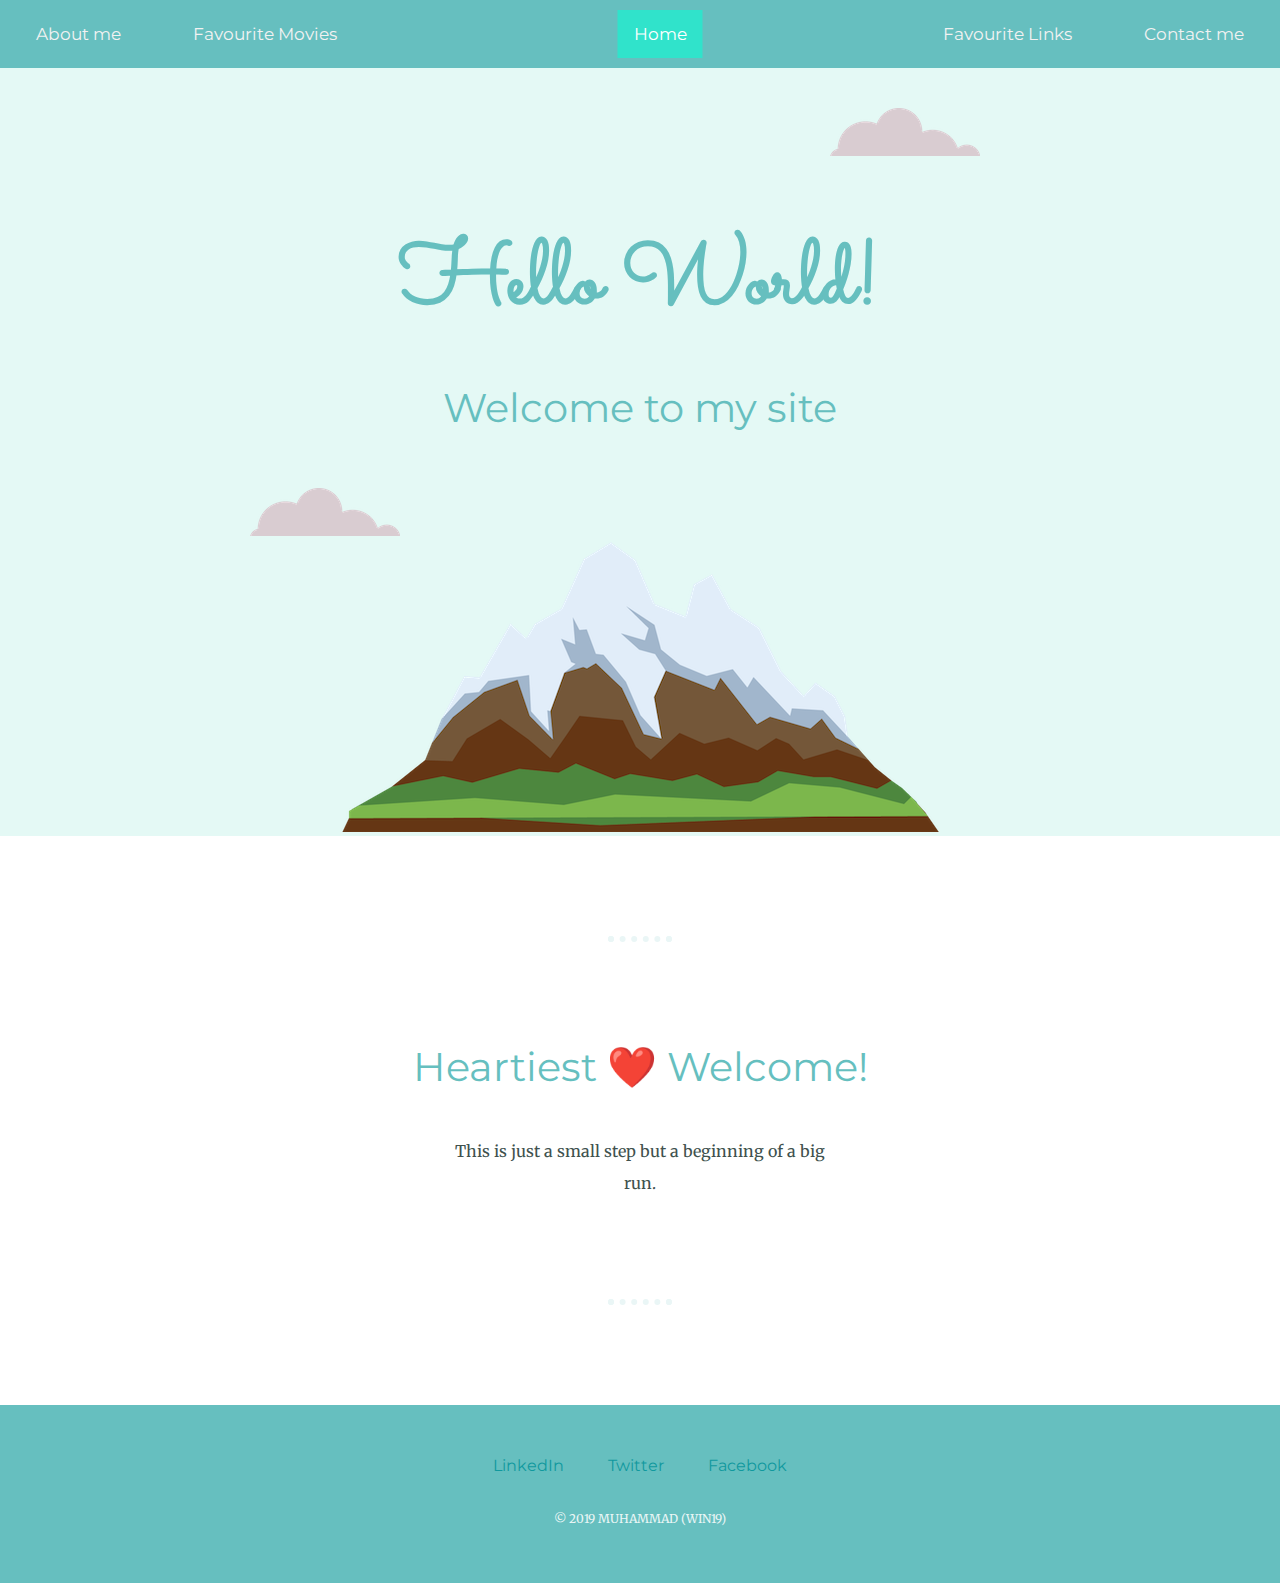
<file: index.html>
<!DOCTYPE html>
<html lang="en" dir="ltr">

<head>
  <meta charset="utf-8">
  <title>Muhammad</title>
  <link rel="stylesheet" href="css/styles.css">
  <link rel="icon" href="favicon.ico">
  <link href="https://fonts.googleapis.com/css?family=Merriweather|Montserrat|Sacramento" rel="stylesheet">
  <style>

  </style>

</head>

<body>
  <header>

    <nav>
      <!-- Top navigation -->
      <div class="topnav">

        <!-- Centered link -->
        <div class="topnav-centered">
          <a href="index.html" class="active">Home</a>
        </div>

        <!-- Left-aligned links (default) -->
        <a href="about.html">About me</a>
        <a href="movies.html">Favourite Movies</a>

        <!-- Right-aligned links -->
        <div class="topnav-right">
          <a href="links.html">Favourite Links</a>
          <a href="contact.html">Contact me</a>
        </div>

      </div>
    </nav>
    <div class="top-container">
      <img class="top-cloud" src="images/cloud.png" alt="Cloud-img">
      <h1>Hello World!</h1>
      <h2>Welcome to my site</h2>

      <img class="bottom-cloud" src="images/cloud.png" alt="Cloud-img">
      <img src="images/mountain.png" alt="Mountain-img">
    </div>
  </header>
  <hr>
  <div class="middle-container">
    <div class="profile">
      <h2>Heartiest ❤️ Welcome!</h2>
      <p class="intro">This is just a small step but a beginning of a big run.</p>
    </div>
    <hr>
    <div class="bottom-container">
      <a class="footer-link" href="https://www.linkedin.com/in/ikhlaq-siddiqui/">LinkedIn</a>
      <a class="footer-link" href="https://twitter.com/Miksiddiqui">Twitter</a>
      <a class="footer-link" href="https://www.facebook.com/ikhlaaq">Facebook</a>
      <p class="copyright">© 2019 MUHAMMAD (WIN19)</p>
    </div>
</body>

</html>
</file>
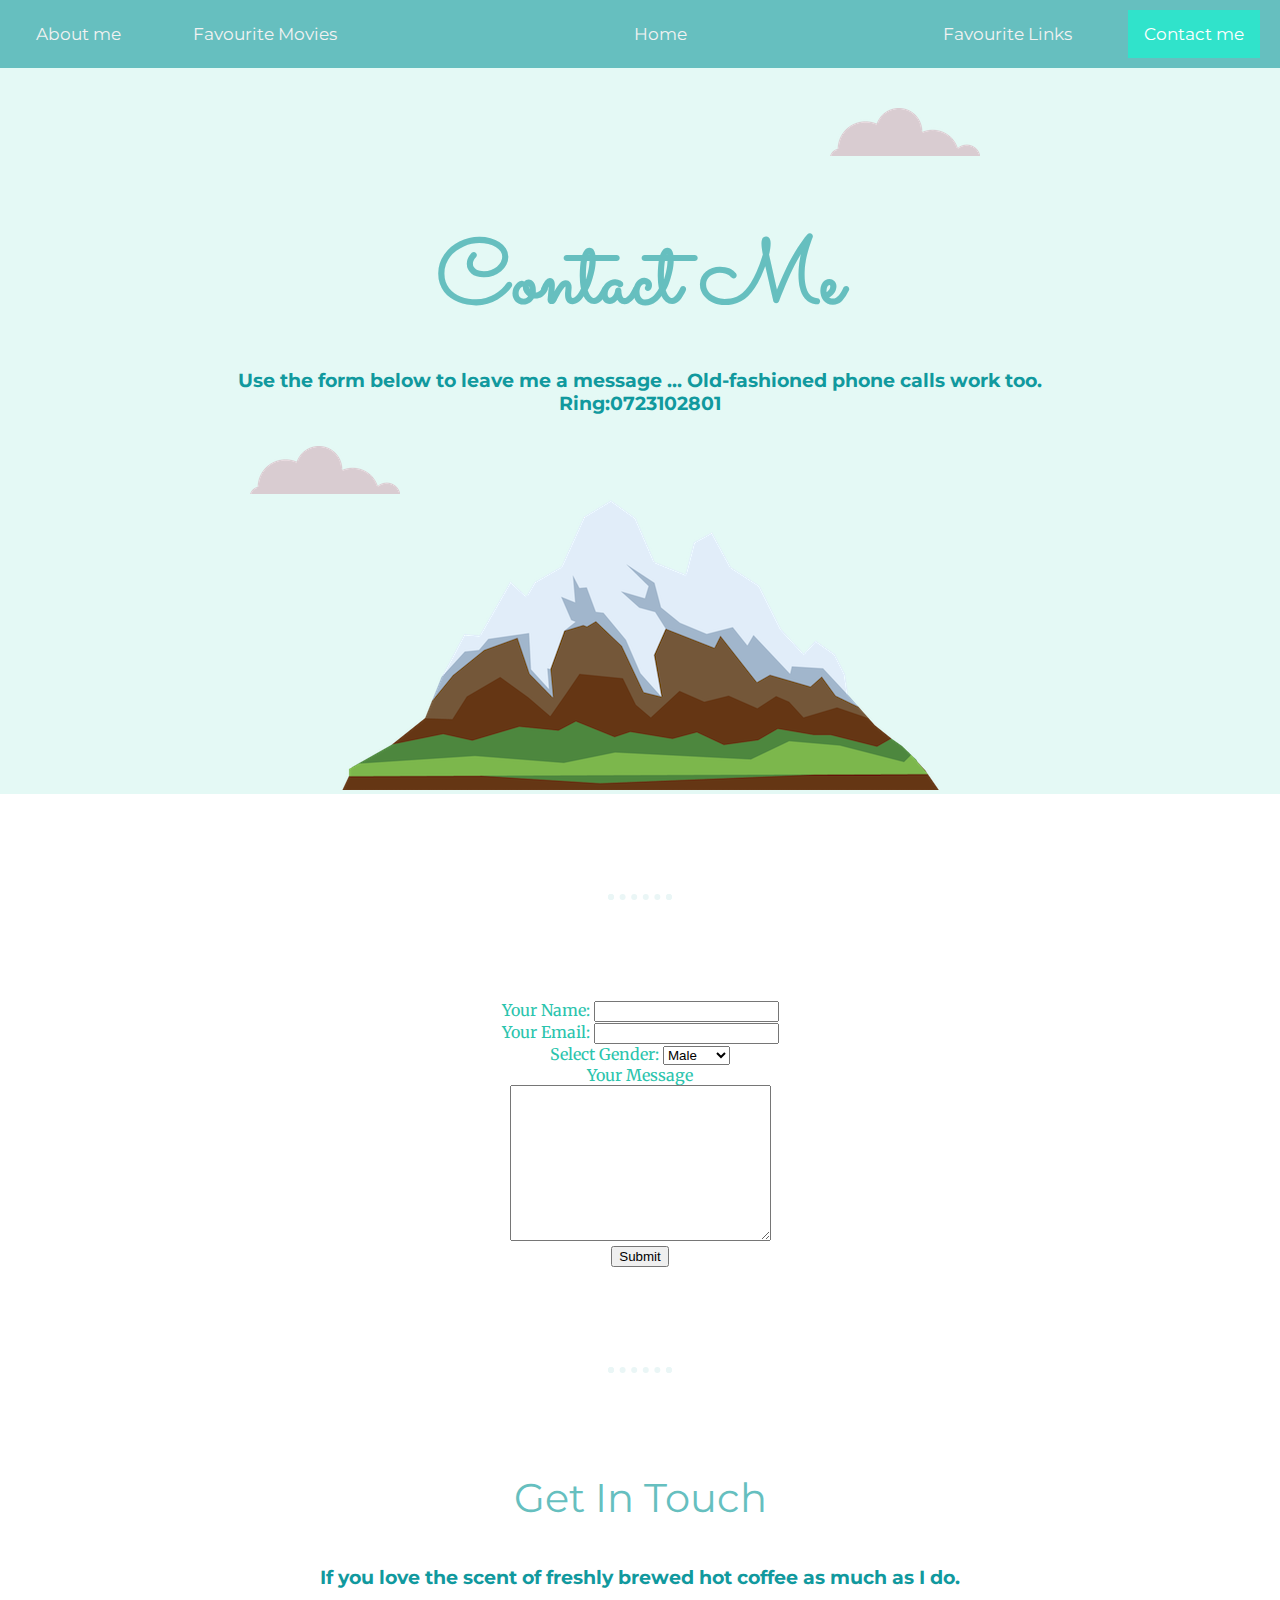
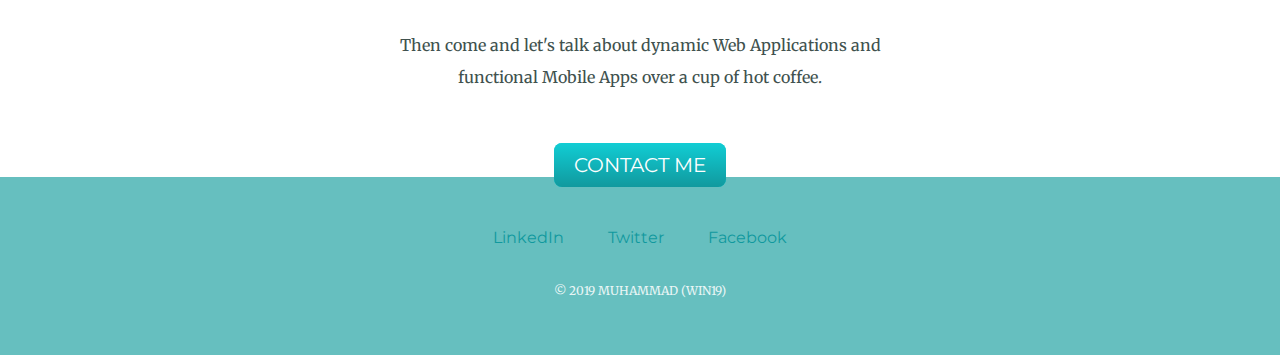
<file: contact.html>
<!DOCTYPE html>
<html lang="en" dir="ltr">

<head>
  <meta charset="utf-8">
  <title>Muhammad</title>
  <link rel="stylesheet" href="css/styles.css">
  <link rel="icon" href="favicon.ico">
  <link href="https://fonts.googleapis.com/css?family=Merriweather|Montserrat|Sacramento" rel="stylesheet">
</head>

<body>
  <nav>
    <!-- Top navigation -->
    <div class="topnav">

      <!-- Centered link -->
      <div class="topnav-centered">
        <a href="index.html">Home</a>
      </div>

      <!-- Left-aligned links (default) -->
      <a href="about.html">About me</a>
      <a href="movies.html">Favourite Movies</a>

      <!-- Right-aligned links -->
      <div class="topnav-right">
        <a href="links.html">Favourite Links</a>
        <a href="contact.html" class="active">Contact me</a>
      </div>

    </div>
  </nav>
  <div class="top-container">
    <img class="top-cloud" src="images/cloud.png" alt="Cloud-img">
    <h1>Contact Me</h1>
    <h3>Use the form below to leave me a message ... Old-fashioned phone calls work too.
      <br> Ring:0723102801</h3>
    <img class="bottom-cloud" src="images/cloud.png" alt="Cloud-img">
    <img src="images/mountain.png" alt="Mountain-img">

  </div>
  <div class="middle-container">
    <div class="profile">
      <hr>
      <form action="mailto:miksid17@gmail.com" method="post" enctype="text/plain">
        <label>Your Name:</label>
        <input type="text" name="yourName" value=""><br>
        <label>Your Email:</label>
        <input type="email" name="yourEmail" value=""><br>
        <label>Select Gender:</label>
<select>
  <option gender="male">Male</option>
  <option gender="female">Female</option>
</select><br>
        <label>Your Message</label><br>
        <textarea name="yourMessage" rows="10" cols="30"></textarea><br>
        <input type="submit" name="">
      </form>
    </div>
    <hr>
    <div class="contact-me">
      <h2>Get In Touch</h2>
      <h3>If you love the scent of freshly brewed hot coffee as much as I do.</h3>
      <p class="contact-message">Then come and let's talk about dynamic Web Applications and functional Mobile Apps over a cup of hot coffee.</p>
      <a class="btn" href="mailto:miksid17@gmail.com">CONTACT ME</a>
    </div>
  </div>


  <div class="bottom-container">
    <a class="footer-link" href="https://www.linkedin.com/in/ikhlaq-siddiqui/">LinkedIn</a>
    <a class="footer-link" href="https://twitter.com/Miksiddiqui">Twitter</a>
    <a class="footer-link" href="https://www.facebook.com/ikhlaaq">Facebook</a>
    <p class="copyright">© 2019 MUHAMMAD (WIN19)</p>
  </div>


</body>

</html>
</file>
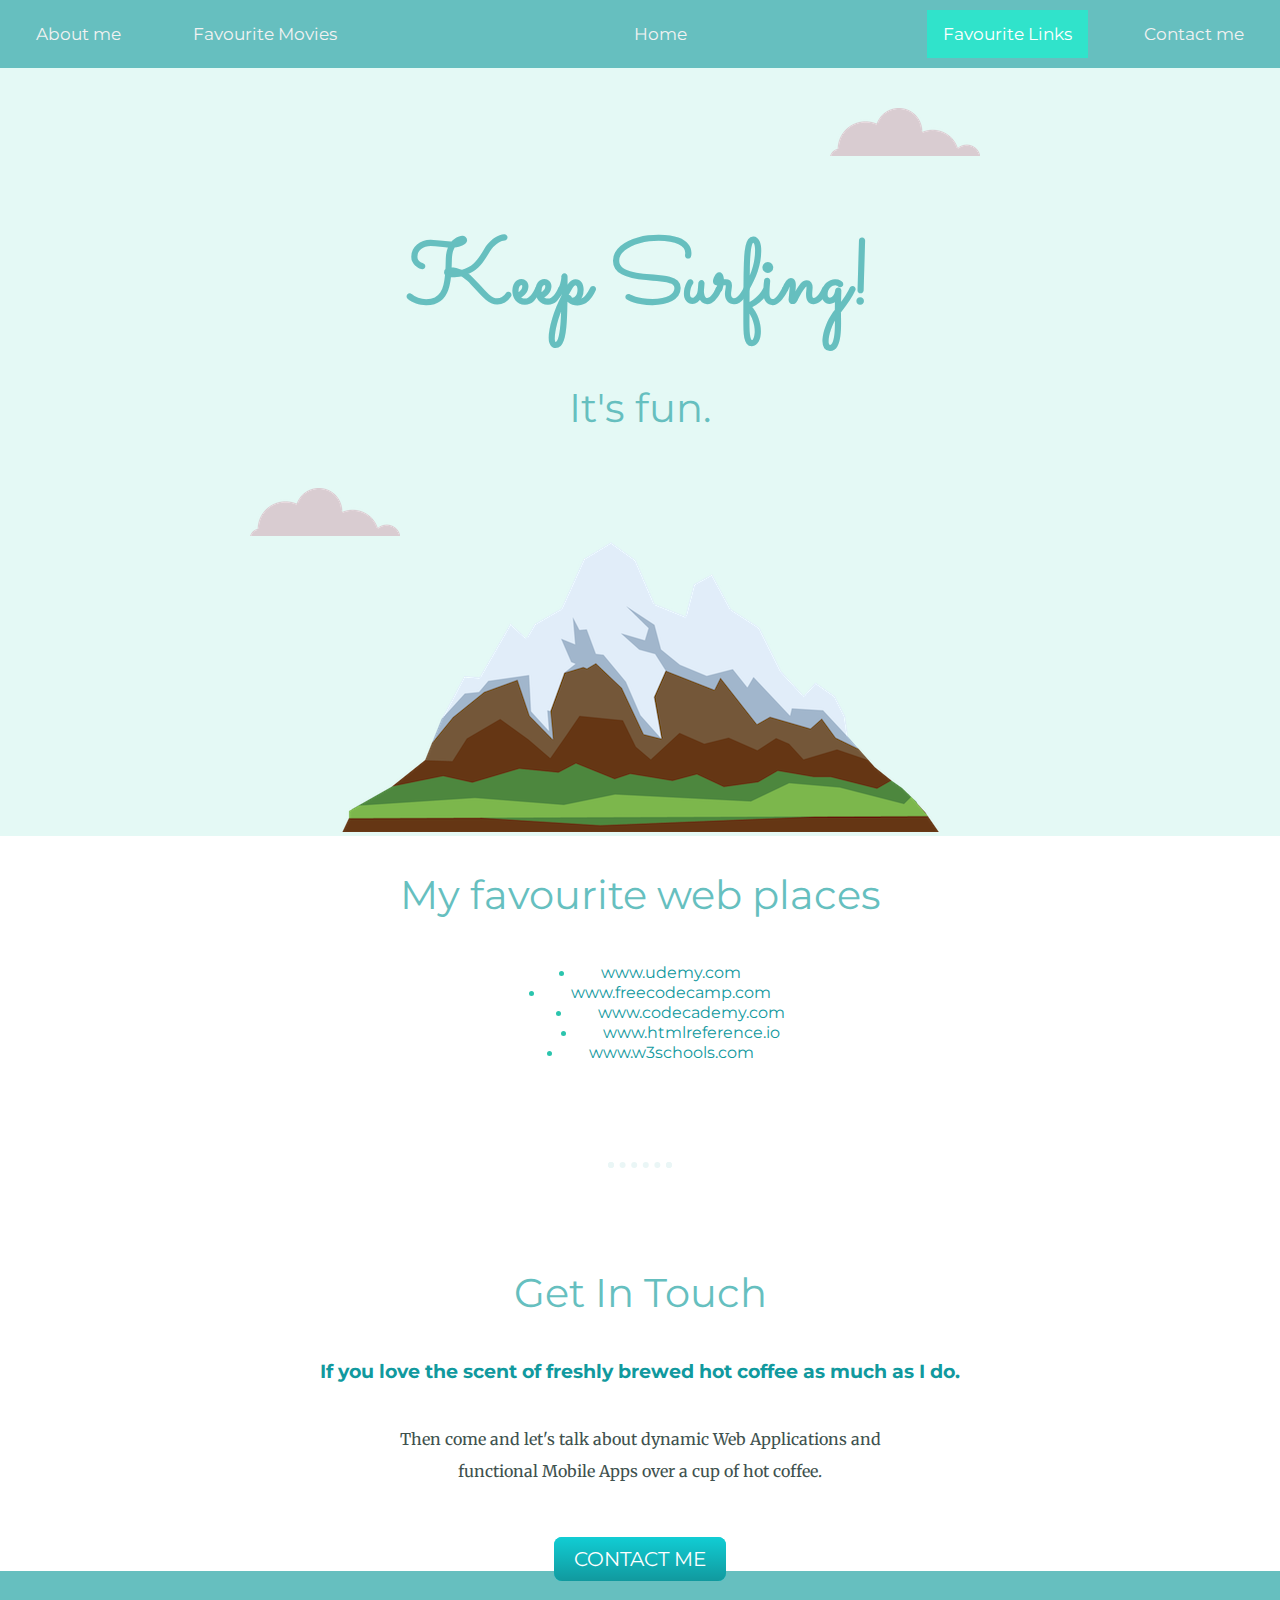
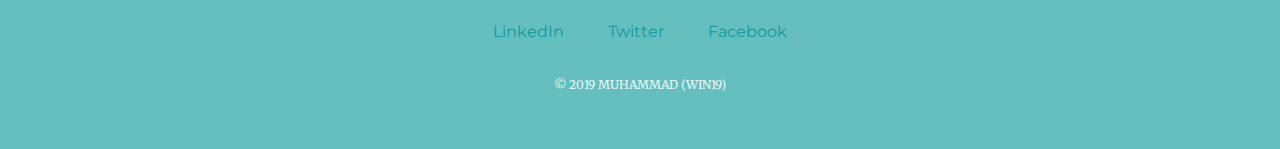
<file: links.html>
<!DOCTYPE html>
<html lang="en" dir="ltr">

<head>
  <meta charset="utf-8">
  <title>Muhammad</title>
  <link rel="stylesheet" href="css/styles.css">
  <link rel="icon" href="favicon.ico">
  <link href="https://fonts.googleapis.com/css?family=Merriweather|Montserrat|Sacramento" rel="stylesheet">
</head>

<body>
  <nav>
    <!-- Top navigation -->
    <div class="topnav">

      <!-- Centered link -->
      <div class="topnav-centered">
        <a href="index.html">Home</a>
      </div>

      <!-- Left-aligned links (default) -->
      <a href="about.html">About me</a>
      <a href="movies.html">Favourite Movies</a>

      <!-- Right-aligned links -->
      <div class="topnav-right">
        <a href="links.html" class="active">Favourite Links</a>
        <a href="contact.html">Contact me</a>
      </div>

    </div>
  </nav>
  <div class="top-container">
    <img class="top-cloud" src="images/cloud.png" alt="Cloud-img">
    <h1>Keep Surfing!</h1>
    <h2>It's fun.</h2>
    <img class="bottom-cloud" src="images/cloud.png" alt="Cloud-img">
    <img src="images/mountain.png" alt="Mountain-img">

  </div>
  <div class="middle-container">
    <div class="profile">
      <h2>My favourite web places</h2>
      <ul>
        <li><a href="https://www.udemy.com/">www.udemy.com</a></li>
        <li><a href="https://www.freecodecamp.org/">www.freecodecamp.com</a>
          <ul>
            <li><a href="https://www.codecademy.com/">www.codecademy.com</a></li>
            <li><a href="https://htmlreference.io/">www.htmlreference.io</a></li>
          </ul>
        </li>
        <li><a href="https://www.w3schools.com/">www.w3schools.com</a></li>
      </ul>
    </div>
    <hr>
    <div class="contact-me">
      <h2>Get In Touch</h2>
      <h3>If you love the scent of freshly brewed hot coffee as much as I do.</h3>
      <p class="contact-message">Then come and let's talk about dynamic Web Applications and functional Mobile Apps over a cup of hot coffee.</p>
      <a class="btn" href="mailto:miksid17@gmail.com">CONTACT ME</a>
    </div>
  </div>


  <div class="bottom-container">
    <a class="footer-link" href="https://www.linkedin.com/in/ikhlaq-siddiqui/">LinkedIn</a>
    <a class="footer-link" href="https://twitter.com/Miksiddiqui">Twitter</a>
    <a class="footer-link" href="https://www.facebook.com/ikhlaaq">Facebook</a>
    <p class="copyright">© 2019 MUHAMMAD (WIN19)</p>
  </div>


</body>

</html>
</file>
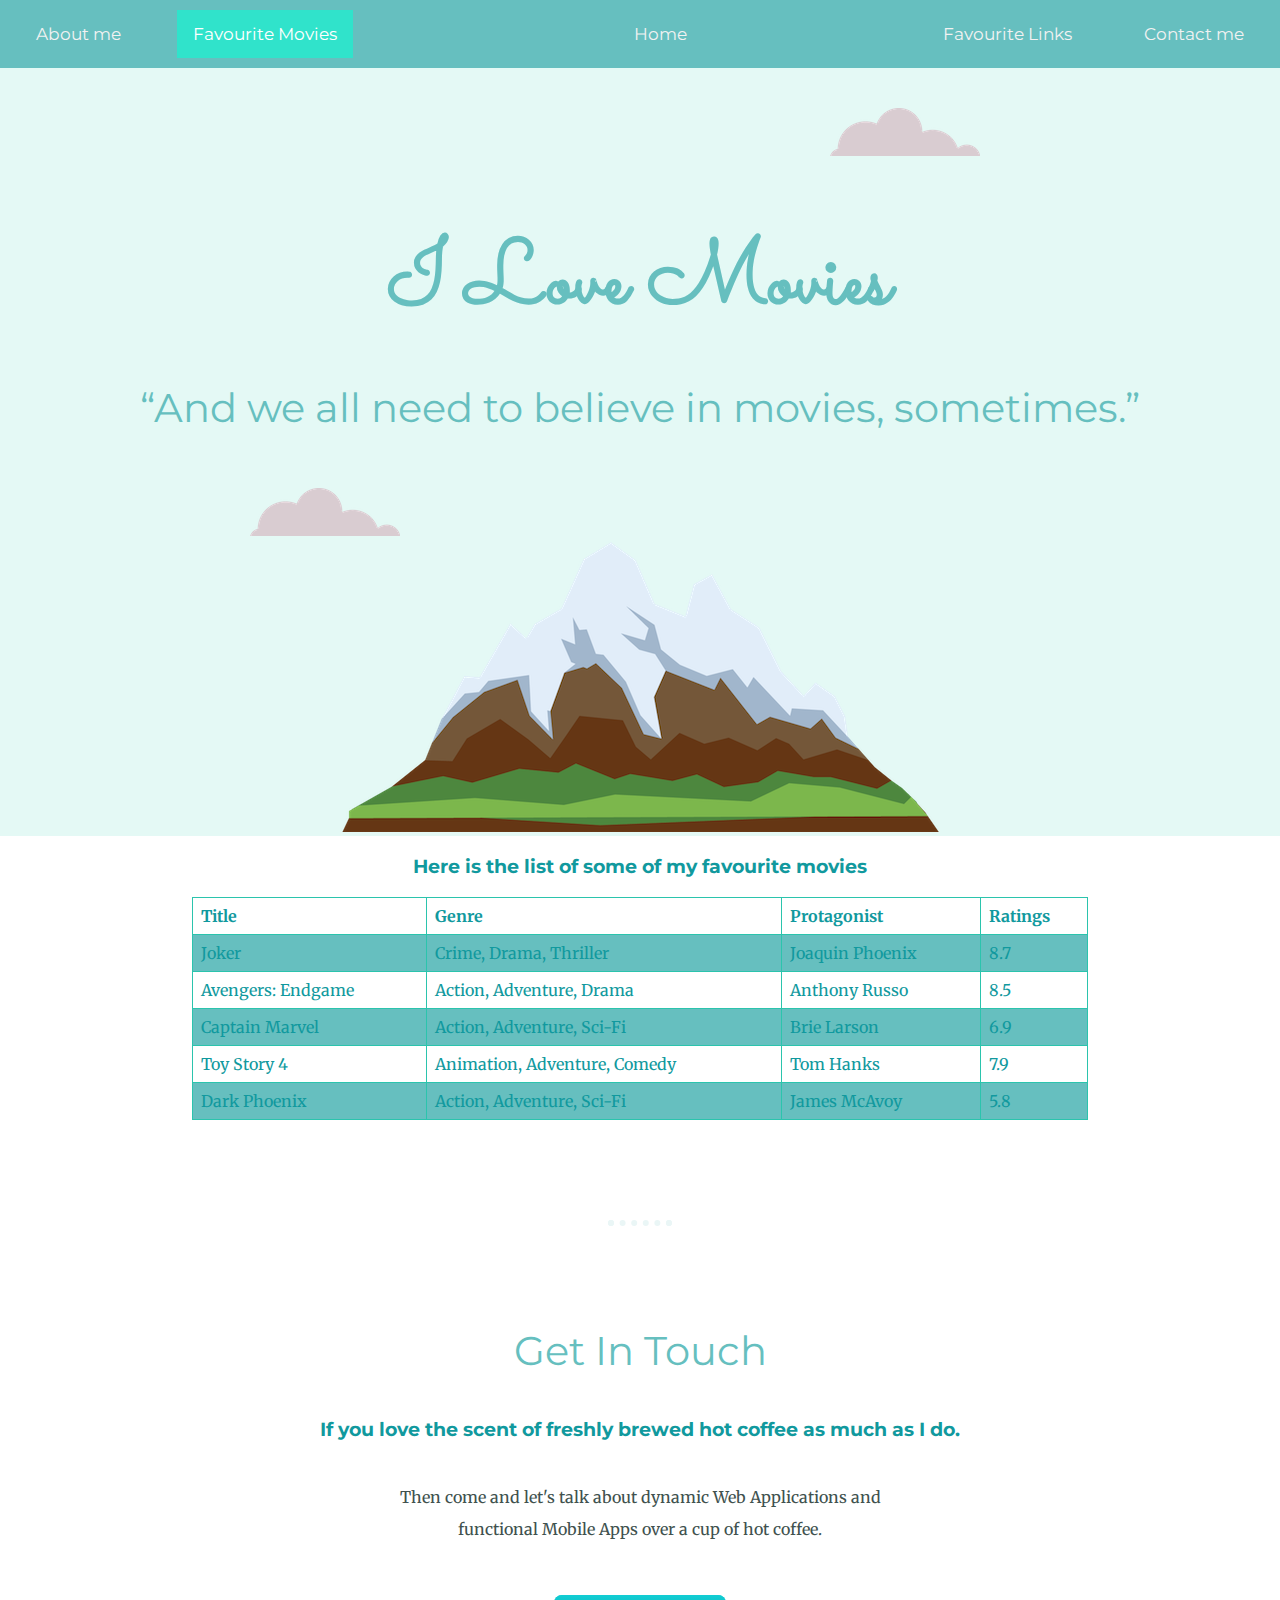
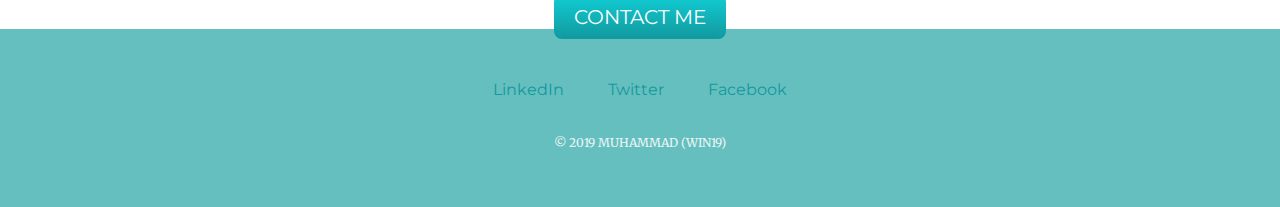
<file: movies.html>
<!DOCTYPE html>
<html lang="en" dir="ltr">

<head>
  <meta charset="utf-8">
  <title>Muhammad</title>
  <link rel="stylesheet" href="css/styles.css">
  <link rel="icon" href="favicon.ico">
  <link href="https://fonts.googleapis.com/css?family=Merriweather|Montserrat|Sacramento" rel="stylesheet">
</head>

<body>
  <header>

    <nav>
      <!-- Top navigation -->
      <div class="topnav">

        <!-- Centered link -->
        <div class="topnav-centered">
          <a href="index.html">Home</a>
        </div>

        <!-- Left-aligned links (default) -->
        <a href="about.html">About me</a>
        <a href="movies.html" class="active">Favourite Movies</a>

        <!-- Right-aligned links -->
        <div class="topnav-right">
          <a href="links.html">Favourite Links</a>
          <a href="contact.html">Contact me</a>
        </div>

      </div>
    </nav>
    <div class="top-container">
      <img class="top-cloud" src="images/cloud.png" alt="Cloud-img">
      <h1>I Love Movies</h1>
      <h2>“And we all need to believe in movies, sometimes.”</h2>

      <img class="bottom-cloud" src="images/cloud.png" alt="Cloud-img">
      <img src="images/mountain.png" alt="Mountain-img">
    </div>
  </header>
  <div class="middle-container">
    <div class="profile">
      <h3>Here is the list of some of my favourite movies</h3>

      <table>
        <tr>
          <th>Title</th>
          <th>Genre</th>
          <th>Protagonist</th>
          <th>Ratings</th>
        </tr>
        <tr>
          <td>Joker</td>
          <td>Crime, Drama, Thriller</td>
          <td>Joaquin Phoenix</td>
          <td>8.7</td>
        </tr>
        <tr>
          <td>Avengers: Endgame</td>
          <td>Action, Adventure, Drama</td>
          <td>Anthony Russo</td>
          <td>8.5</td>
        </tr>
        <tr>
          <td>Captain Marvel</td>
          <td>Action, Adventure, Sci-Fi</td>
          <td>Brie Larson</td>
          <td>6.9</td>
        </tr>
        <tr>
          <td>Toy Story 4</td>
          <td> Animation, Adventure, Comedy</td>
          <td>Tom Hanks</td>
          <td>7.9</td>
        </tr>
        <tr>
          <td>Dark Phoenix</td>
          <td>Action, Adventure, Sci-Fi</td>
          <td>James McAvoy</td>
          <td>5.8</td>
        </tr>
      </table>
    </div>
    <hr>
    <div class="contact-me">
      <h2>Get In Touch</h2>
      <h3>If you love the scent of freshly brewed hot coffee as much as I do.</h3>
      <p class="contact-message">Then come and let's talk about dynamic Web Applications and functional Mobile Apps over a cup of hot coffee.</p>
      <a class="btn" href="mailto:miksid17@gmail.com">CONTACT ME</a>
    </div>
  </div>


  <div class="bottom-container">
    <a class="footer-link" href="https://www.linkedin.com/in/ikhlaq-siddiqui/">LinkedIn</a>
    <a class="footer-link" href="https://twitter.com/Miksiddiqui">Twitter</a>
    <a class="footer-link" href="https://www.facebook.com/ikhlaaq">Facebook</a>
    <p class="copyright">© 2019 MUHAMMAD (WIN19)</p>
  </div>


</body>

</html>
</file>
<file: css/styles.css>
body {
  color: #40514E;
  margin: 0;
  text-align: center;
  font-family: 'Merriweather', serif;
}

/* background color to the top navigation */
.topnav {
  position: relative;
  background-color: #66BFBF;
  overflow: hidden;
}

/* links inside the navigation bar */
.topnav a {
  float: left;
  color: #f2f2f2;
  text-align: center;
  padding: 14px 16px;
  text-decoration: none;
  font-size: 17px;
}

/* color of links on hover */
.topnav a:hover {
  background-color: #2BC4AD;
  color: black;
}

/* color to the active/current link */
.topnav a.active {
  background-color: #30E3CB;
  color: white;
}

/* Home button inside the top navigation */
.topnav-centered a {
  float: none;
  position: absolute;
  top: 35%;
  left: 50%;
  transform: translate(-50%, -50%);
}

/* Right-aligned section inside the top navigation */
.topnav-right {
  float: right;
}

h1 {
  color: #66BFBF;
  font-size: 5.625rem;
  margin: 50px auto 0 auto;
  font-family: 'Sacramento', cursive;
}

h2 {
  color: #66BFBF;
  font-family: 'Montserrat', sans-serif;
  font-size: 2.5rem;
  font-weight: normal;
  padding-bottom: 10px;
}

h3 {
  color: #11999E;
  font-family: 'Montserrat', sans-serif;
}

p {
  line-height: 2;
}

hr {
  border: dotted #EAF6F6 6px;
  border-bottom: none;
  width: 4%;
  margin: 100px auto;
}

.top-container {
  background-color: #E4F9F5;
  position: relative;
  padding-top: 100px;
}

.middle-container {
  margin: 0;
}

.bottom-container {
  background: #66BFBF;
  padding: 50px 0 20px;
}

.skill-row {
  width: 50%;
  margin: 100px auto 100px auto;
  text-align: left;
}

.intro {
  width: 30%;
  margin: auto;
}

.contact-message {
  width: 40%;
  margin: 40px auto 60px;
}

.copyright {
  color: #EAf6f6;
  font-size: 0.75rem;
  padding: 20px 0;
}

.top-cloud {
  position: absolute;
  right: 300px;
  top: 40px;
}

.bottom-cloud {
  position: absolute;
  left: 250px;
  bottom: 300px;
}

.skills-img {
  width: 25%;
  height: 25%;
  border-radius: 50%;
  float: left;
  margin-right: 30px;
}

.skills2 {
  width: 25%;
  height: 25%;
  border-radius: 50%;
  float: right;
  margin-left: 30px;
}

a {
  color: #11999E;
  font-family: 'Montserrat', sans-serif;
  margin: 10px 20px;
  text-decoration: none;
}

a:hover {
  color: #EAF6F6;
}

.btn {
  background: #11CDD4;
  background-image: -webkit-linear-gradient(top, #11CDD4, #11999E);
  background-image: -moz-linear-gradient(top, #11CDD4, #11999E);
  background-image: -ms-linear-gradient(top, #11CDD4, #11999E);
  background-image: -o-linear-gradient(top, #11CDD4, #11999E);
  background-image: linear-gradient(to bottom, #11CDD4, #11999E);
  -webkit-border-radius: 8;
  -moz-border-radius: 8;
  border-radius: 8px;
  font-family: 'Montserrat', sans-serif;
  color: #ffffff;
  font-size: 20px;
  padding: 10px 20px 10px 20px;
  text-decoration: none;
}

.btn:hover {
  background: #30E3CB;
  background-image: -webkit-linear-gradient(top, #30E3CB, #2BC4AD);
  background-image: -moz-linear-gradient(top, #30E3CB, #2BC4AD);
  background-image: -ms-linear-gradient(top, #30E3CB, #2BC4AD);
  background-image: -o-linear-gradient(top, #30E3CB, #2BC4AD);
  background-image: linear-gradient(to bottom, #30E3CB, #2BC4AD);
  text-decoration: none;
}

table {
  color: #11999E;
  font-family: 'Merriweather', serif;
  border-collapse: collapse;
  width: 70%;
  margin-left: 15%;
}

td, th {
  border: 1px solid #2BC4AD;
  text-align: left;
  padding: 8px;
}

tr:nth-child(even) {
  background-color: #66BFBF;
}

ul {
  text-align: center;
  list-style: inside;
}

ul li {
  color: #2BC4AD;
}

form {
  color: #2BC4AD;
}
</file>
